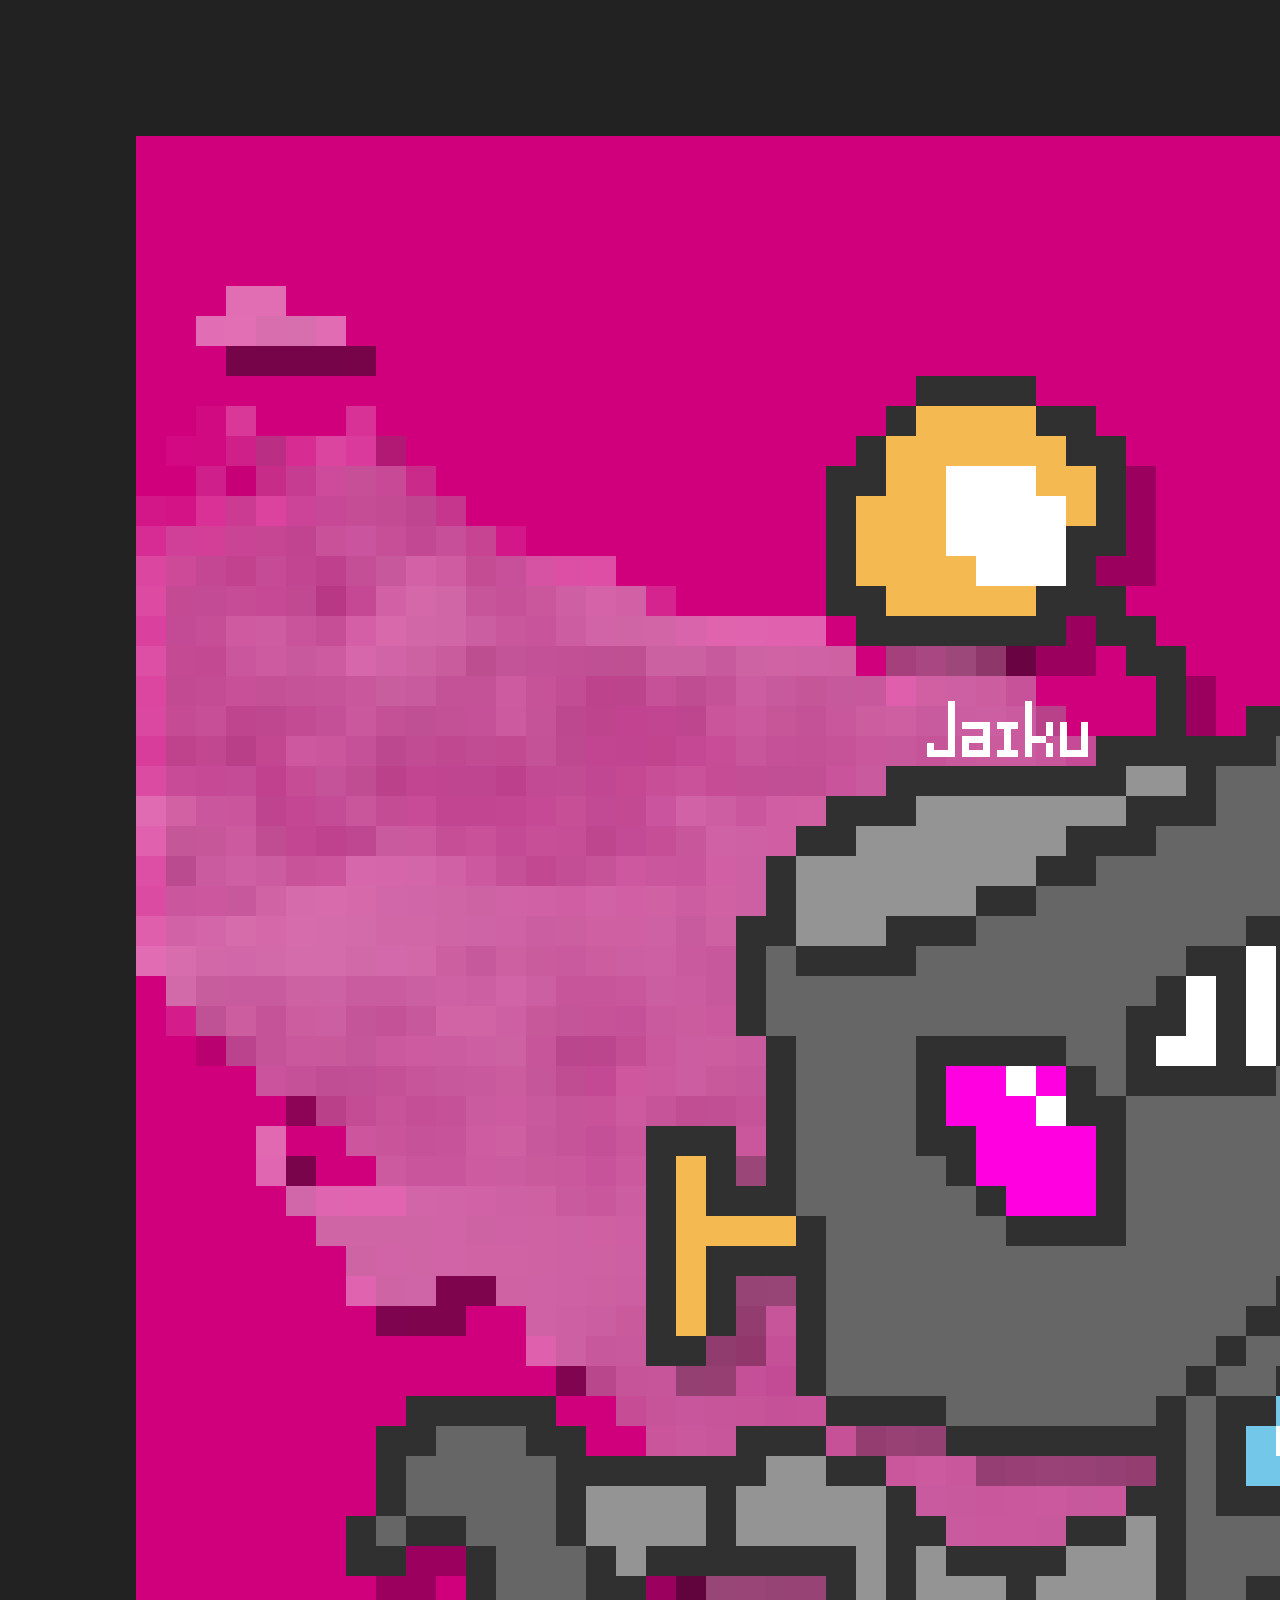
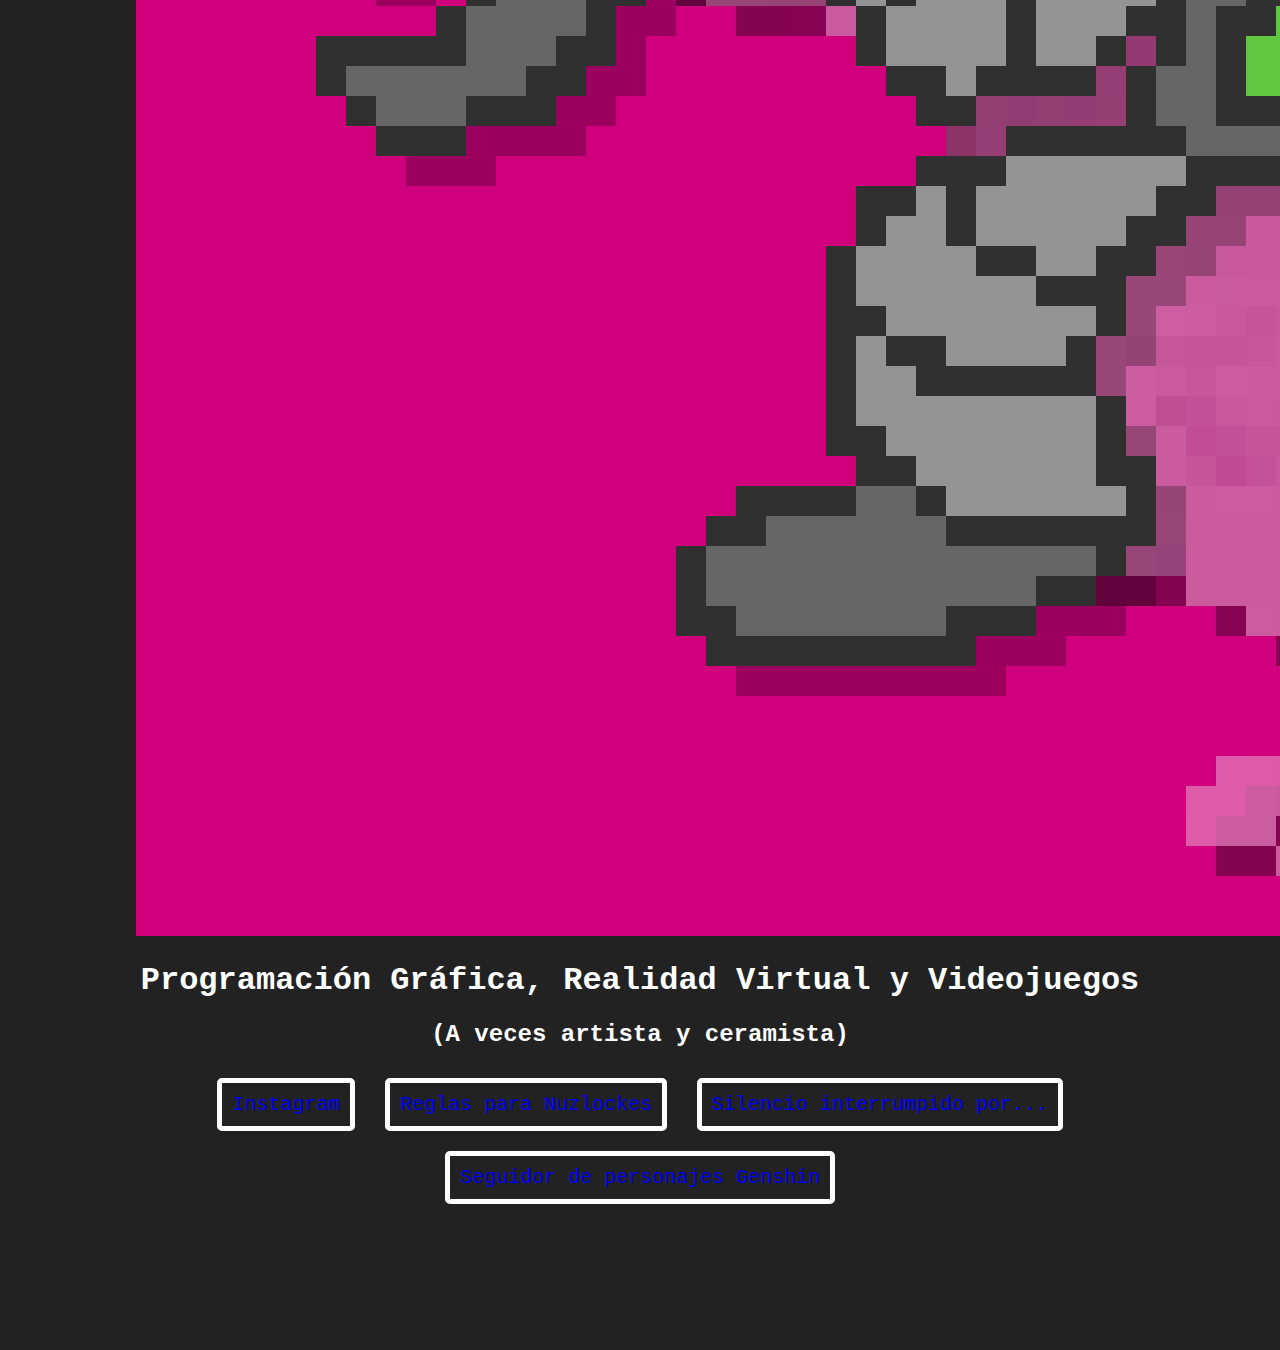
<file: index.html>
<!DOCTYPE html>

<html>
    <head>
        <link rel="stylesheet" href="indexStyle.css">
        <meta name="viewport" content="width=device-width, initial-scale=1, maximum-scale=1, minimum-scale=0.5, user-scalable=no, minimal-ui">
    </head>
    <body>


        <div id=top>
            <img src="indexImg/roboto.png" id="logo">
        </div>
        

        <div id=cuerpo>
            <div id="titulo">
                <h1>Programación Gráfica, Realidad Virtual y Videojuegos</h1>
                <h2>(A veces artista y ceramista)</h2>
            </div>

            <div id="botonera">
                <a href="https://www.instagram.com/jaiku.art/" target="_blank"> Instagram </a>
                <a href="./nuzlockeWeb/reglas.html" target="_blank"> Reglas para Nuzlockes </a>
                <a href="./silencioWeb/main.html" target="_blank"> Silencio interrumpido por... </a>
                <a href="./hoyoCharacterWeb/genshin.html" target="_blank"> Seguidor de personajes Genshin </a>
            </div>

        </div>
    </body>
</html>
</file>
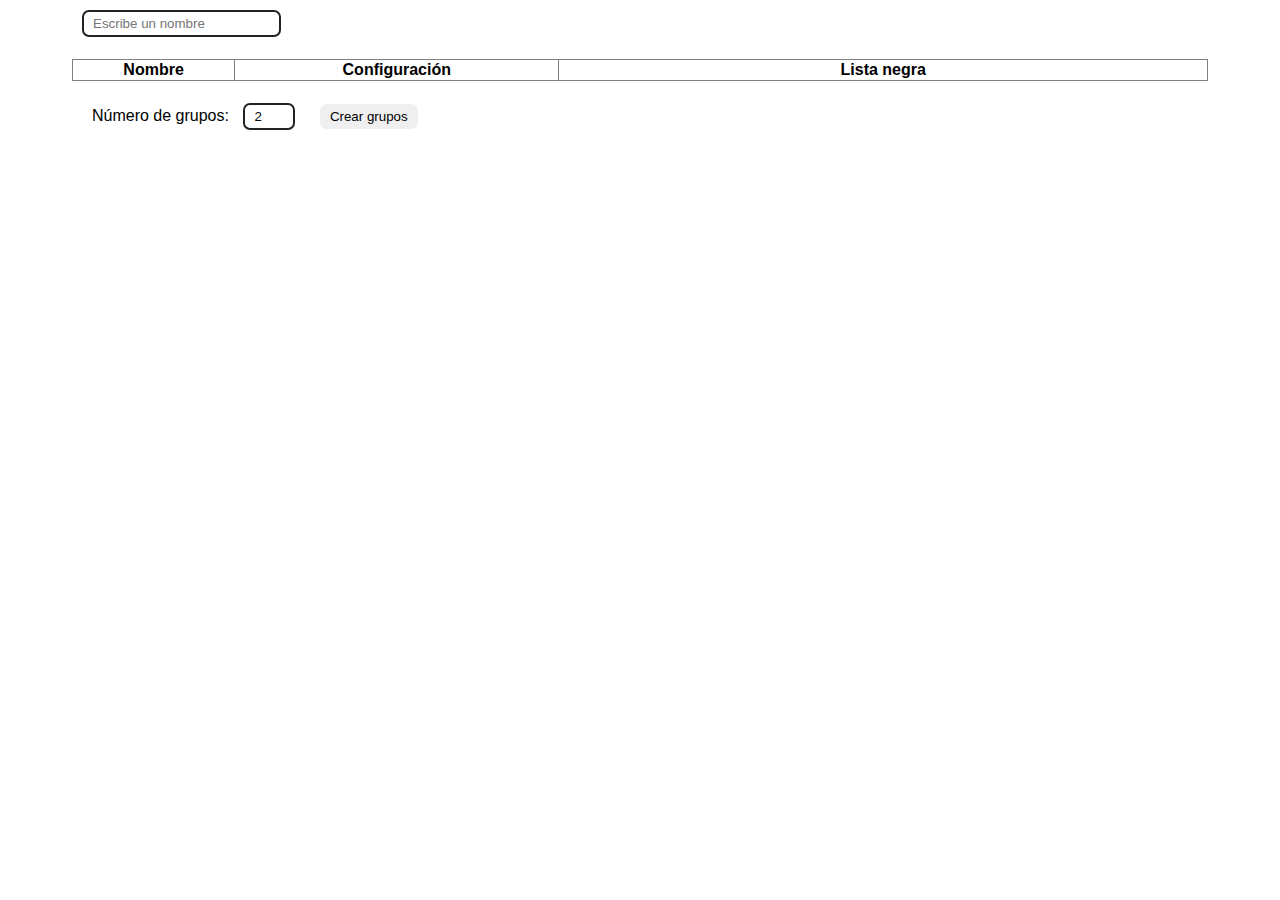
<file: groupCreator/index.html>
<!DOCTYPE html>


<html lang="es">

<head>
    <meta charset="UTF-8">
    <meta name="viewport" content="width=device-width, initial-scale=1.0">
    <title>Group Creator</title>
    <link rel="stylesheet" href="groupCreatorStyle.css">
    <script src="groupCreator.js"></script>
</head>



<body>

    <input type="text" id="nameInput" placeholder="Escribe un nombre" onkeydown="if(event.key==='Enter'){addRow(this.value);}">

    <table id="nameTable" border="1" style="border-collapse: collapse; margin-top: 20px; width: 100%;">
        <thead>
            <tr>
                <th style="width: 10%;">Nombre</th>
                <th style="width: 20%;">Configuración</th>
                <th style="width: 40%;">Lista negra</th>
            </tr>
        </thead>

        <tbody>
        </tbody>
    </table>

    <div style="margin: 20px;">
        <label for="groupSizeInput">Número de grupos:</label>
        <input type="number" id="groupSizeInput" value="2" min="2" max="9" onkeydown="return false;">
        <button onclick="createGroup(document.getElementById('groupSizeInput').value)">Crear grupos</button>
    </div>

        <div id="output2" style="margin: 20px;">
        <ul id="nameList2"></ul>
    </div>

</body>
</html>
</file>
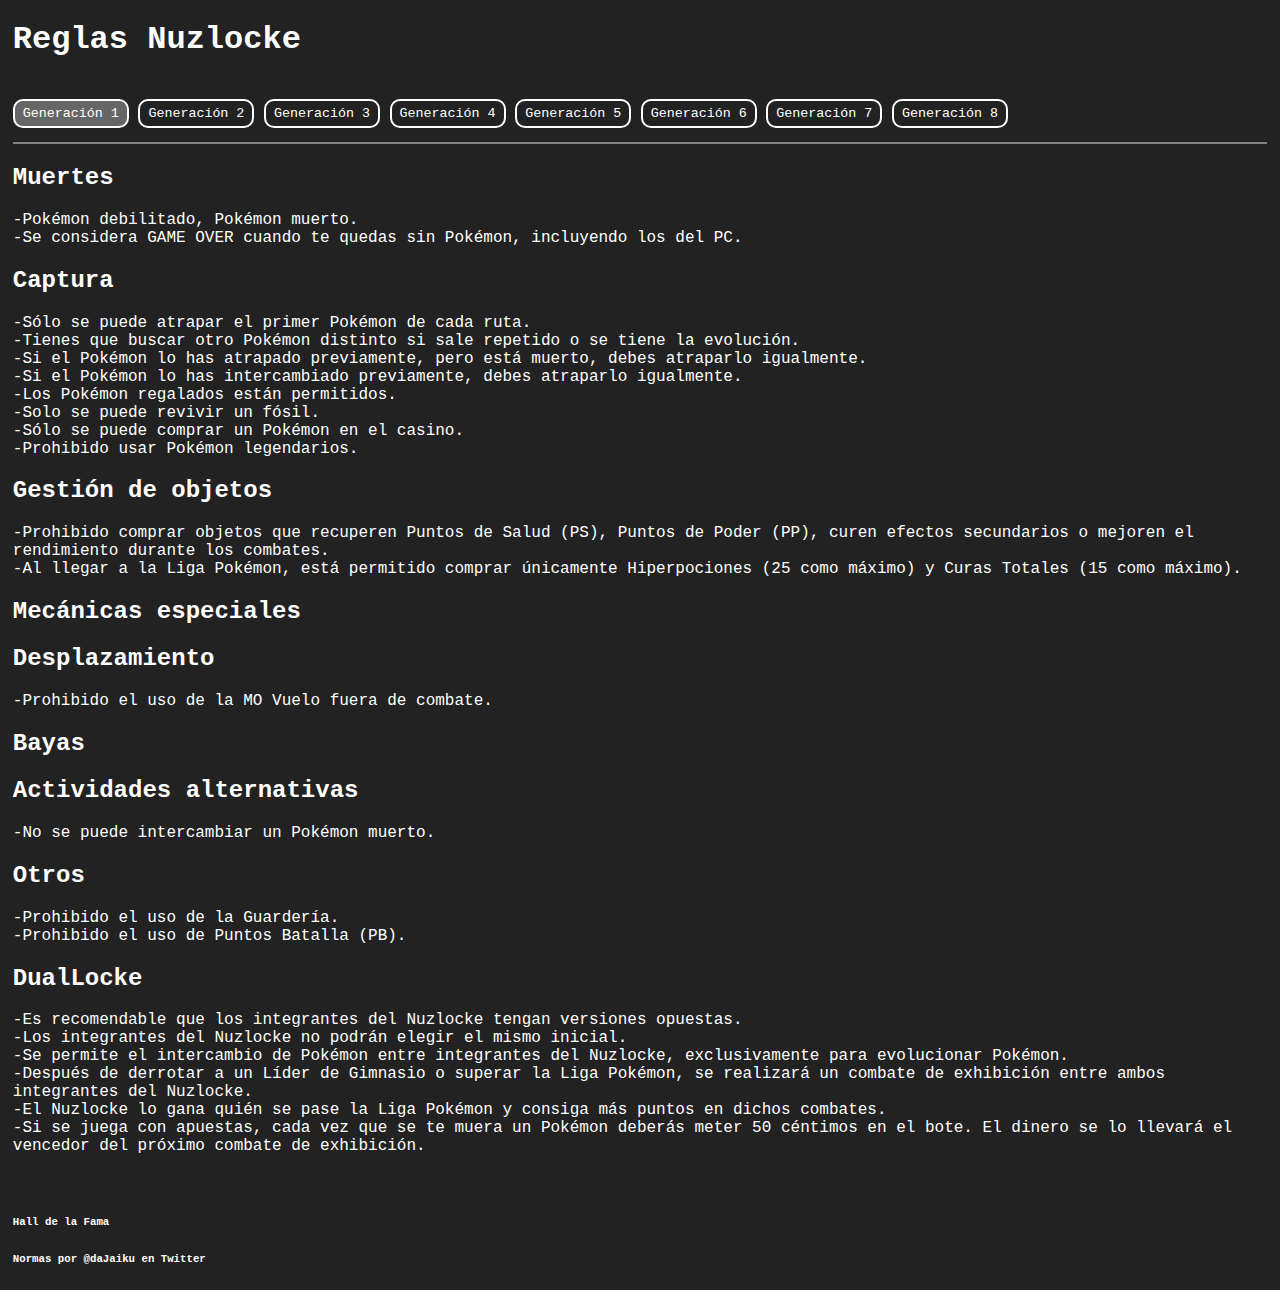
<file: nuzlockes/index.html>
<!DOCTYPE html>

<html>
    <head>       
        <title>Reglas Nuzlocke</title>
        <link rel="icon" href='https://upload.wikimedia.org/wikipedia/commons/thumb/5/53/Pok%C3%A9_Ball_icon.svg/2052px-Pok%C3%A9_Ball_icon.svg.png'>

        <meta charset="UTF-8">
        <meta name="viewport" content="width=device-width, initial-scale=1, maximum-scale=1, minimum-scale=1, user-scalable=no, minimal-ui">
	    
        <link rel="stylesheet" href="nuzlockeStyle.css">
        <script src="script.js"></script>
    </head>

    <body onload="change('gen1');">

        <h1>Reglas Nuzlocke</h1>

        <div id="botonera">
            <button id="gen1" onclick="change('gen1')">Generación 1</button>
            <button id="gen2" onclick="change('gen2')">Generación 2</button>
            <button id="gen3" onclick="change('gen3')">Generación 3</button>
            <button id="gen4" onclick="change('gen4')">Generación 4</button>
            <button id="gen5" onclick="change('gen5')">Generación 5</button>
            <button id="gen6" onclick="change('gen6')">Generación 6</button>
            <button id="gen7" onclick="change('gen7')">Generación 7</button>
            <button id="gen8" onclick="change('gen8')">Generación 8</button>
            <!-- <button id="gen9" onclick="change('gen9')">Generación 9</button> -->
            <!--Añadir botones según las generaciones aumenten-->

            <hr>
        </div>


        <h2>Muertes</h2>

        <div>-Pokémon debilitado, Pokémon muerto.</div>
        <div>-Se considera GAME OVER cuando te quedas sin Pokémon, incluyendo los del PC.</div>


        <h2>Captura</h2>

        <div class="gen1 gen2 gen3 gen4 gen5 gen6 gen7">-Sólo se puede atrapar el primer Pokémon de cada ruta.</div>
        <div class="gen8">-El Pokémon a atrapar será el primer encuentro aleatorio (si hay hierba alta) o el primer Pokémon a ciegas (si se está en una cueva).</div>
        <div class="gen8">-En el Área Silvestre se podrá atrapar un Pokémon por zona.</div>

        <div>-Tienes que buscar otro Pokémon distinto si sale repetido o se tiene la evolución.</div>
        <div>-Si el Pokémon lo has atrapado previamente, pero está muerto, debes atraparlo igualmente.</div>
        <div>-Si el Pokémon lo has intercambiado previamente, debes atraparlo igualmente.</div>

        <div class="gen4 gen5">-Si te sale un combate doble contra Pokémon salvajes, puedes elegir a quién atrapar.</div>
        <div class="gen6">-Si te sale una horda, puedes elegir a quién atrapar.</div>
        <div class="gen7">-Si el Pokémon salvaje inicia una cadena S.O.S., se deberá atrapar al Pokémon que la inició.</div>

        <div class="gen6">-Prohibido usar el DexNav para atrapar Pokémon.</div>
        <div class="gen8">-Prohibido atrapar Pokémon de Incursión.</div>

        <div>-Los Pokémon regalados están permitidos.</div>

        <div>-Solo se puede revivir un fósil.</div>

        <div class="gen1 gen2 gen3 gen4">-Sólo se puede comprar un Pokémon en el casino.</div>

        <div>-Prohibido usar Pokémon legendarios.</div>


        <h2>Gestión de objetos</h2>

        <div>-Prohibido comprar objetos que recuperen Puntos de Salud (PS), Puntos de Poder (PP), curen efectos secundarios o mejoren el rendimiento durante los combates.</div>

        <div class="gen1 gen2 gen3 gen4 gen5 gen6">-Al llegar a la Liga Pokémon, está permitido comprar únicamente Hiperpociones (25 como máximo) y Curas Totales (15 como máximo).</div>
        <div class="gen7">-Al llegar a la Liga Pokémon, está permitido comprar únicamente Máximas Pociones (20 como máximo) y Curas Totales (15 como máximo).</div>
        <div class="gen8">-Al llegar a la Liga Pokémon, está permitido comprar únicamente Máximas Pociones (15 como máximo) y Curas Totales (10 como máximo).</div>

        <div class="gen8">-Prohibido coger objetos ocultos en el Área Silvestre.</div>


        <h2>Mecánicas especiales</h2>

        <div class="gen6">-Prohibido el uso de la Megaevolución.</div>
        <div class="gen7">-Prohibido el uso de los Movimientos Z.</div>
        <div class="gen8">-Prohibido el uso del Dinamax.</div>


        <h2>Desplazamiento</h2>

        <div class="gen1 gen2 gen3 gen4 gen5 gen6">-Prohibido el uso de la MO Vuelo fuera de combate.</div>
        <div class="gen6">-Prohibido el uso del Ultravuelo.</div>
        <div class="gen7">-Prohibido el uso del Vuelo Charizard.</div>
        <div class="gen8">-Prohibido el uso del Corvitaxi.</div>


        <h2>Bayas</h2>

        <div class="gen3 gen4 gen6">-Prohibido plantar bayas.</div>
        <div class="gen6 gen7 gen8">-No abusar de la generación diaria de bayas.</div>


        <h2>Actividades alternativas</h2>

        <div class="gen4 gen5 gen6 gen7 gen8">-Prohibido el intercambio vía Intenet.</div>

        <div>-No se puede intercambiar un Pokémon muerto.</div>

        <div class="gen4">-Prohibido el uso de la Plaza Amistad.</div>
        <div class="gen6">-Prohibido el uso del PokéRecreo o del Superentrenamiento.</div>
        <div class="gen7">-Prohibido el uso del PokéResort o del PokéRelax.</div>
        <div class="gen8">-Prohibido el uso del Campamento Pokémon o de los PokéTrabajos.</div>


        <h2>Otros</h2>

        <div>-Prohibido el uso de la Guardería.</div>

        <div class="gen8">-Prohibido el uso del PC portátil.</div>
        <div class="gen8">-Prohibido realizar Incursiones.</div>

        <div class="gen1 gen2 gen3 gen4 gen5 gen6 gen7">-Prohibido el uso de Puntos Batalla (PB).</div>
        <div class="gen8">-Prohibido el uso de Vatios (W) o Puntos Batalla (PB).</div>

        <!--habilidad recogida banneada
            farmear objeto con ladrón banneado
            -->


        <h2>DualLocke</h2>

        <div>-Es recomendable que los integrantes del Nuzlocke tengan versiones opuestas.</div>
        <div>-Los integrantes del Nuzlocke no podrán elegir el mismo inicial.</div>

        <div>-Se permite el intercambio de Pokémon entre integrantes del Nuzlocke, exclusivamente para evolucionar Pokémon.</div>

        <div class="gen1 gen2 gen3 gen4 gen5 gen6 gen8">-Después de derrotar a un Líder de Gimnasio o superar la Liga Pokémon, se realizará un combate de exhibición entre ambos integrantes del Nuzlocke.</div>
        <div class="gen7">-Después de derrotar a un Pokémon Dominante, un Kahuna o superar la Liga Pokémon, se realizará un combate de exhibición entre ambos integrantes del Nuzlocke.</div>

        <div>-El Nuzlocke lo gana quién se pase la Liga Pokémon y consiga más puntos en dichos combates.</div>
        <div>-Si se juega con apuestas, cada vez que se te muera un Pokémon deberás meter 50 céntimos en el bote. El dinero se lo llevará el vencedor del próximo combate de exhibición.</div>

        <br />
        <br />

        <a href="hall.html" target="blank">
            <h6>Hall de la Fama</h6>
        </a>

        <a href="https://twitter.com/dajaiku" target="_blank">
            <h6>Normas por @daJaiku en Twitter</h6>
        </a>    
    </body>
</html>
</file>
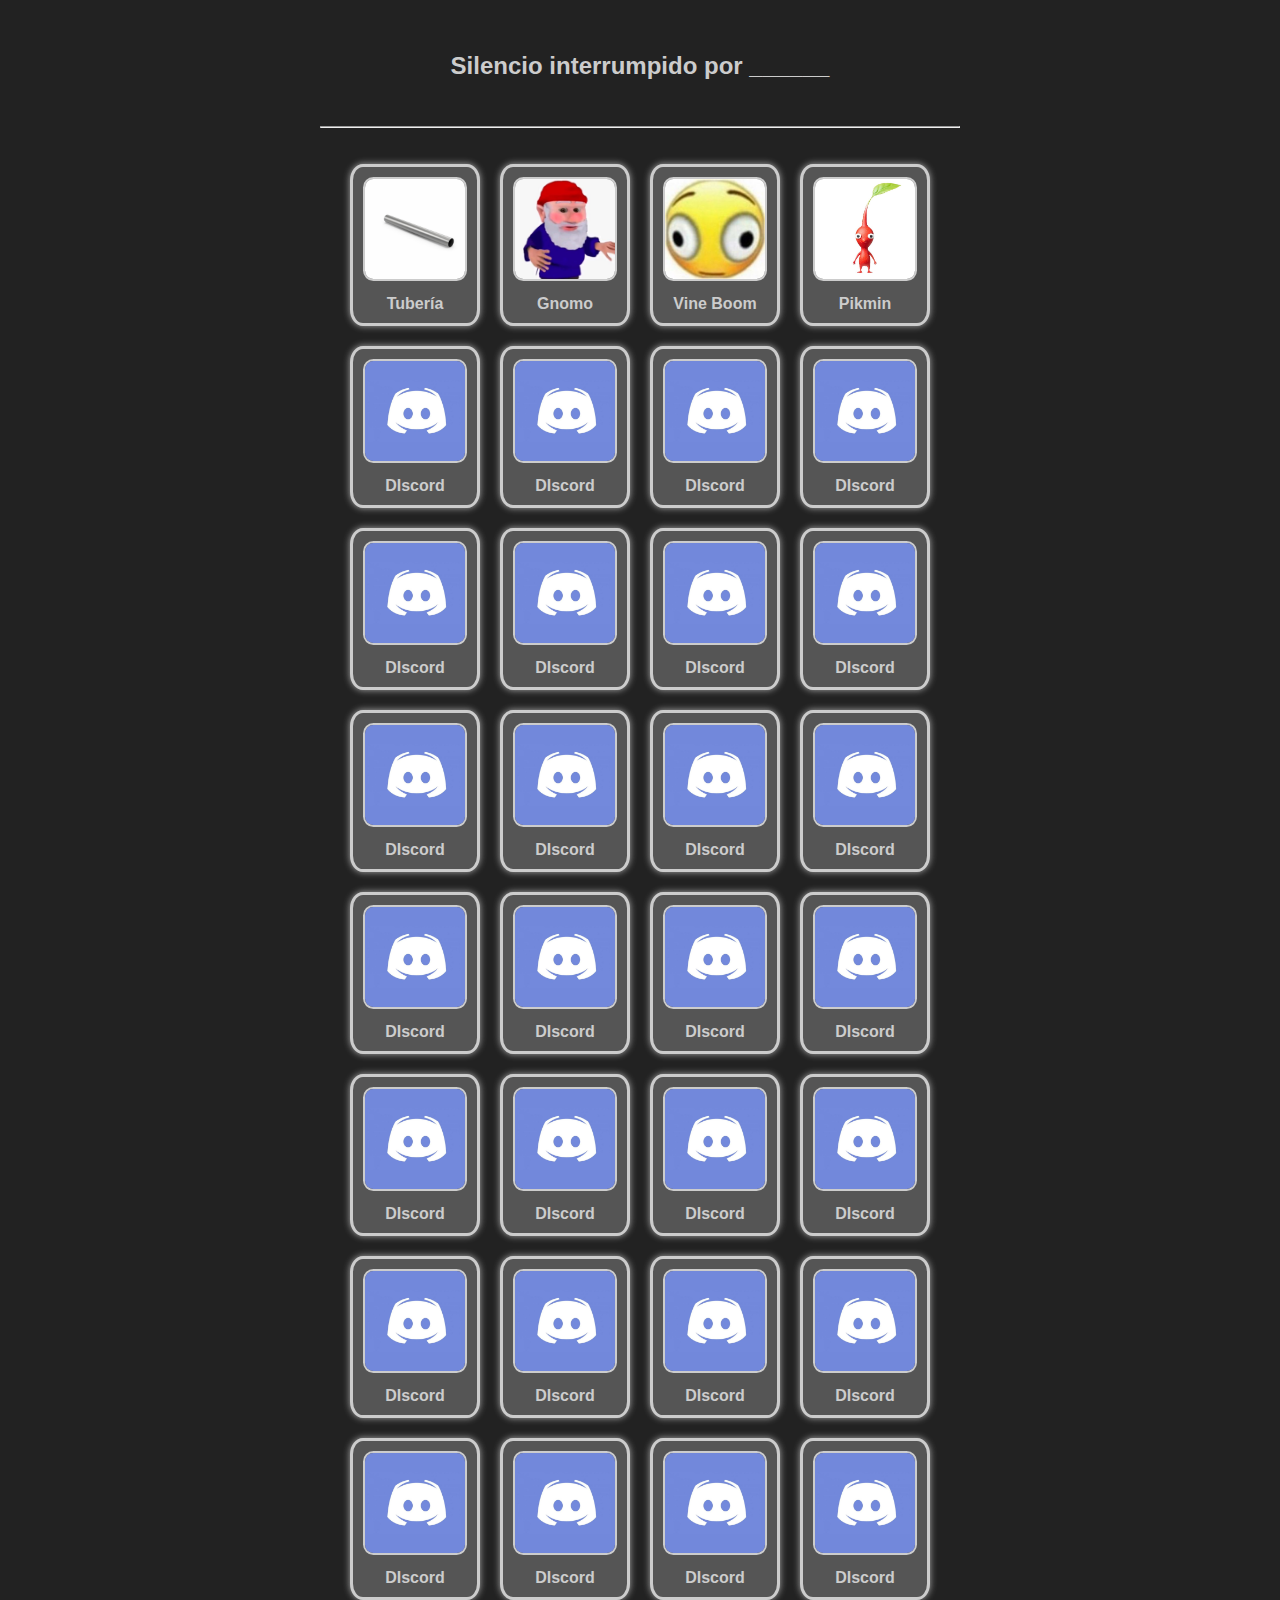
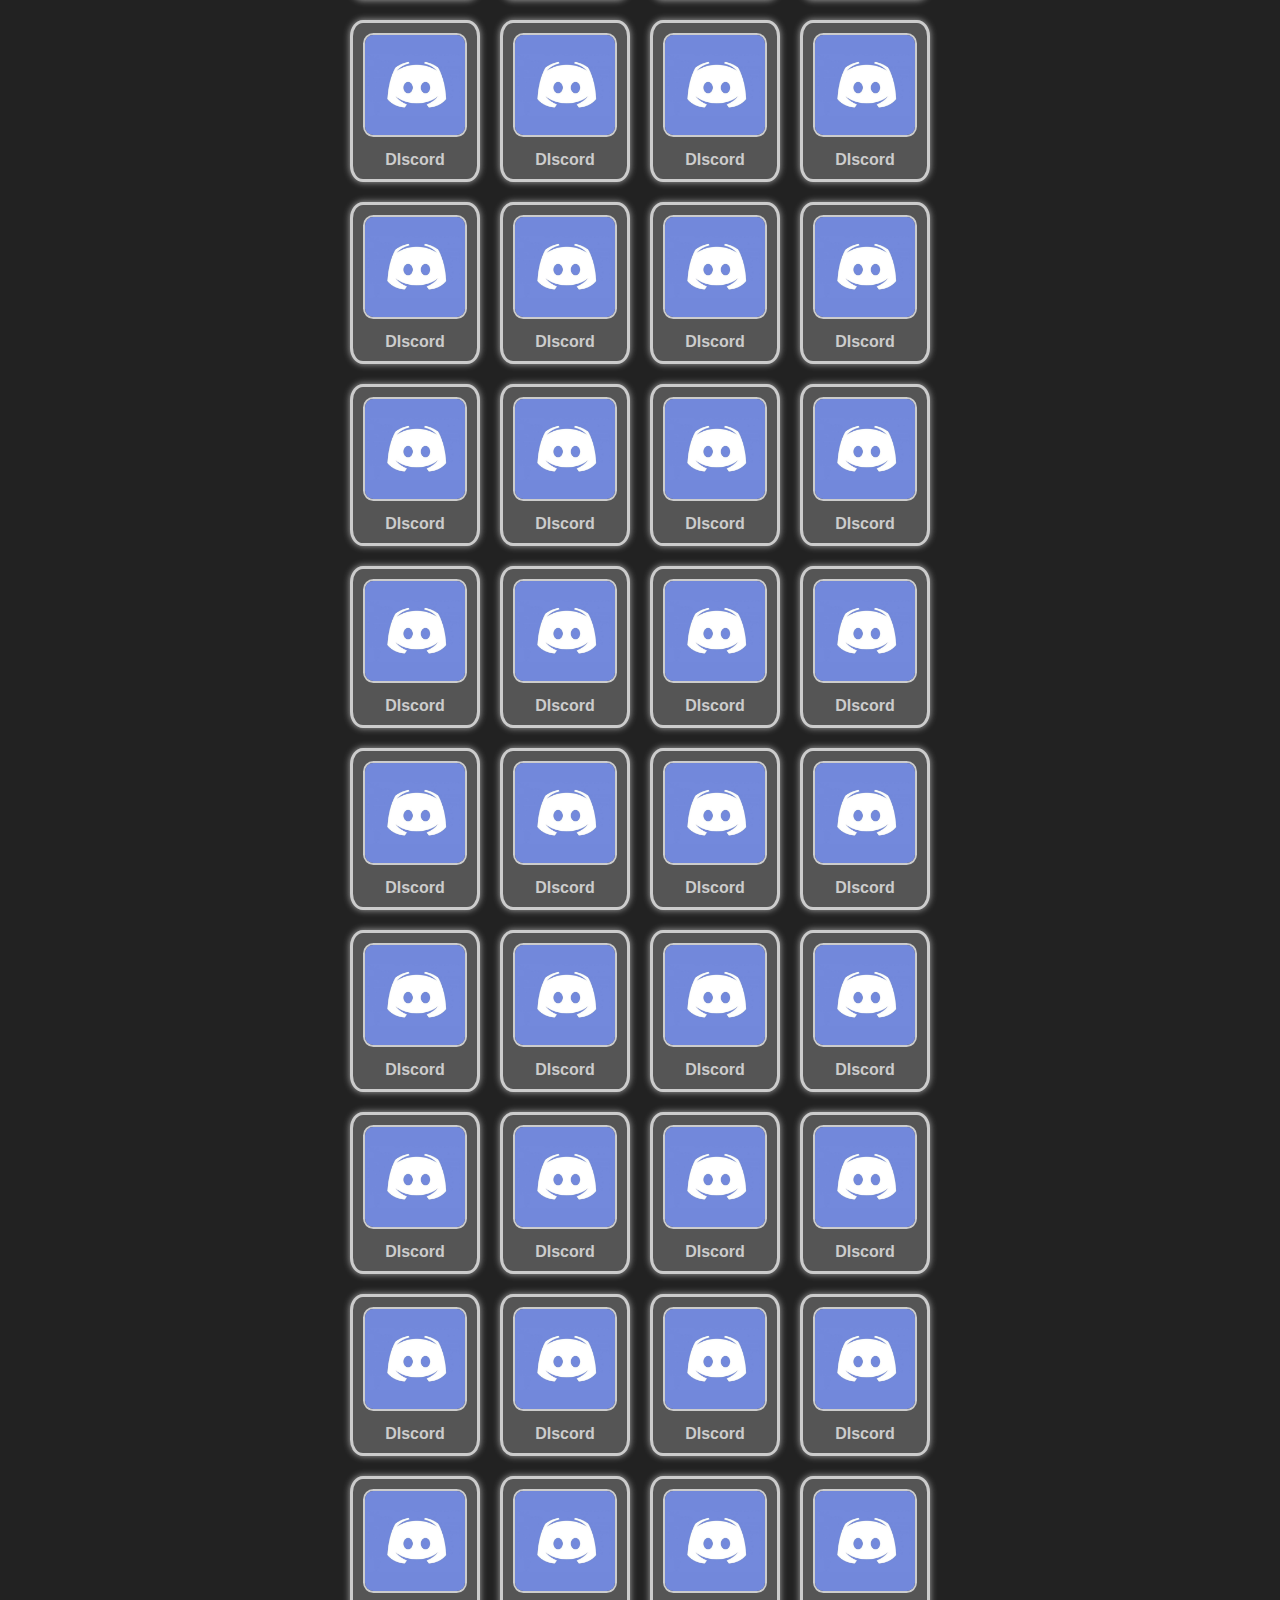
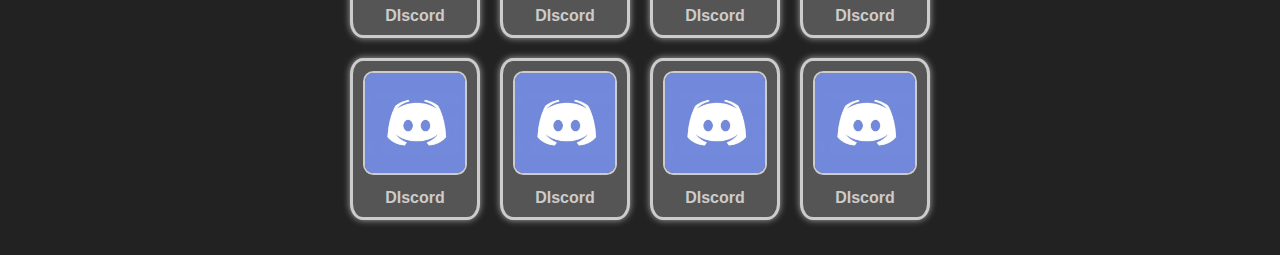
<file: silencioInterrumpido/index.html>
<!DOCTYPE html>
<html>

    <head>
        <title>Silencio interrumpido por _____</title>
        <link rel="stylesheet" type="text/css" href="style.css">
        <script type="module" src="script.js"></script>

        <meta name="viewport" content="width=device-width, initial-scale=1, maximum-scale=1, minimum-scale=0.5, user-scalable=no, minimal-ui">
    </head>

    
    <body onload="init()">
        <div id="titulo">
            <h2>Silencio interrumpido por ______</h6>
            <br><hr>
        </div>
        <br>
        <div id="botonera"></div>
    </body>

</html>
</file>
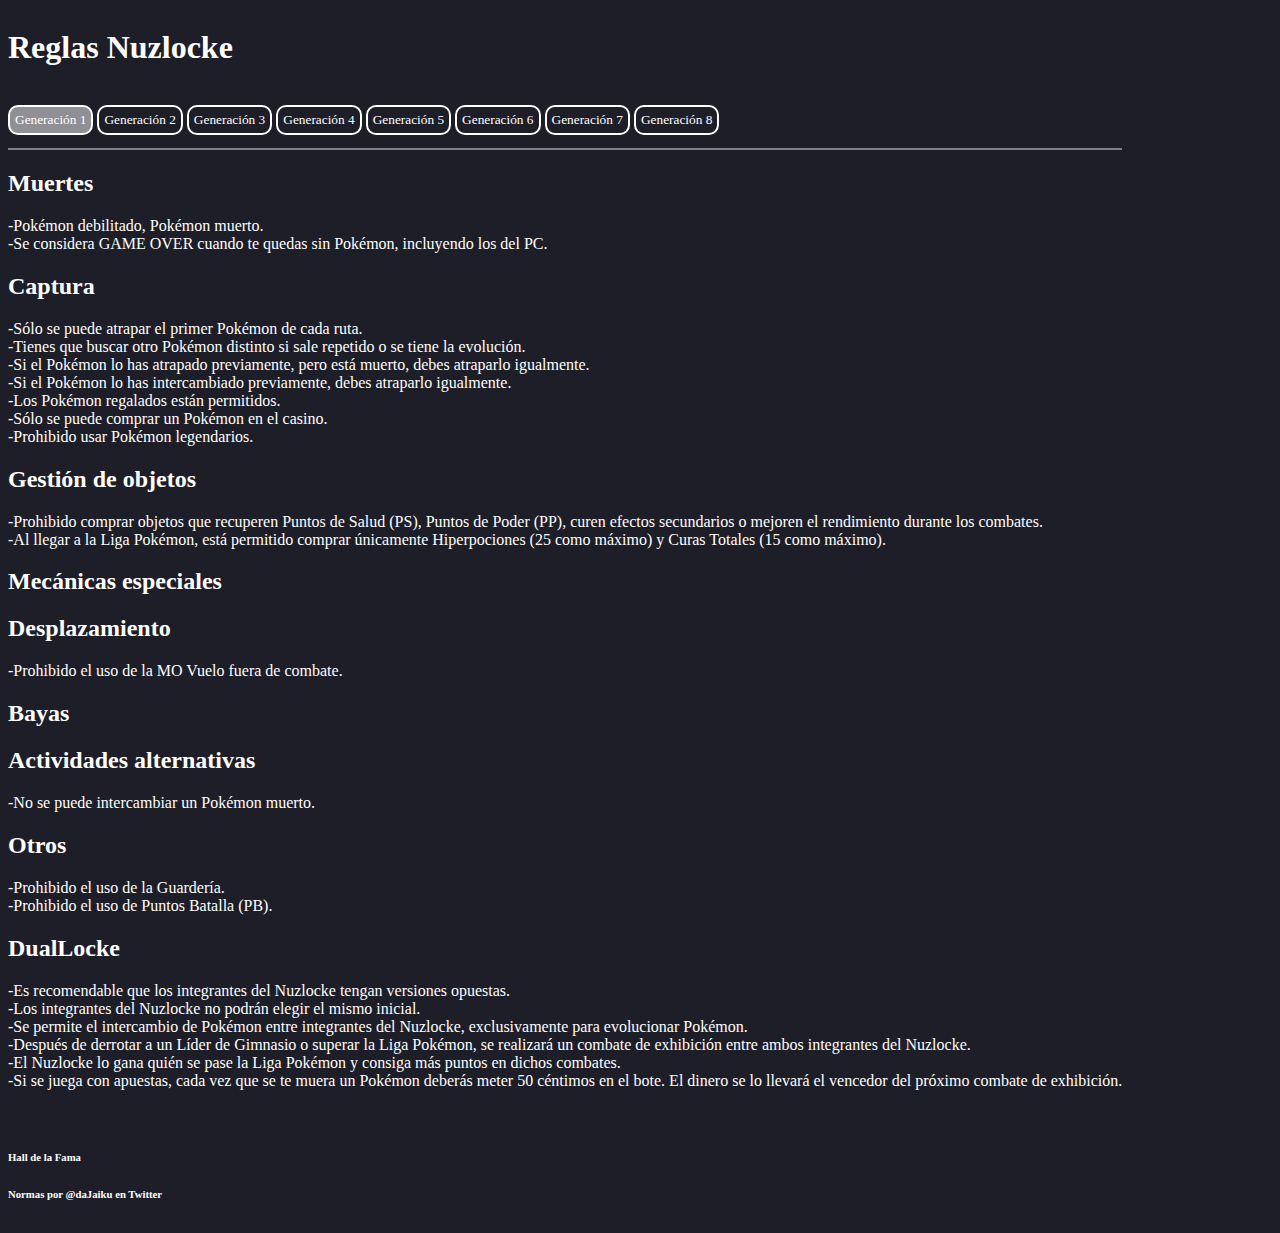
<file: Reglas.html>
<!DOCTYPE html>

<html>
    <head>       
        <title>Reglas Nuzlocke</title>
        <link rel="icon" href='https://upload.wikimedia.org/wikipedia/commons/thumb/5/53/Pok%C3%A9_Ball_icon.svg/2052px-Pok%C3%A9_Ball_icon.svg.png'>

        <meta charset="UTF-8">
        <meta name="viewport" content="width=device-width, initial-scale=1, maximum-scale=1, minimum-scale=1, user-scalable=no, minimal-ui">
	    
        <link rel="stylesheet" href="Estilo.css">
        <script src="Scripts.js"></script>
    </head>

    <body onload="change('gen1');">

        <h1>Reglas Nuzlocke</h1>

        <div id="botonera">
            <button id="gen1" onclick="change('gen1')">Generación 1</button>
            <button id="gen2" onclick="change('gen2')">Generación 2</button>
            <button id="gen3" onclick="change('gen3')">Generación 3</button>
            <button id="gen4" onclick="change('gen4')">Generación 4</button>
            <button id="gen5" onclick="change('gen5')">Generación 5</button>
            <button id="gen6" onclick="change('gen6')">Generación 6</button>
            <button id="gen7" onclick="change('gen7')">Generación 7</button>
            <button id="gen8" onclick="change('gen8')">Generación 8</button>
            <!-- <button id="gen9" onclick="change('gen9')">Generación 9</button> -->
            <!--Añadir botones según las generaciones aumenten-->

            <hr>
        </div>


        <h2>Muertes</h2>

        <div>-Pokémon debilitado, Pokémon muerto.</div>
        <div>-Se considera GAME OVER cuando te quedas sin Pokémon, incluyendo los del PC.</div>


        <h2>Captura</h2>

        <div class="gen1 gen2 gen3 gen4 gen5 gen6 gen7">-Sólo se puede atrapar el primer Pokémon de cada ruta.</div>
        <div class="gen8">-El Pokémon a atrapar será el primer encuentro aleatorio (si hay hierba alta) o el primer Pokémon a ciegas (si se está en una cueva).</div>
        <div class="gen8">-En el Área Silvestre se podrá atrapar un Pokémon por zona.</div>

        <div>-Tienes que buscar otro Pokémon distinto si sale repetido o se tiene la evolución.</div>
        <div>-Si el Pokémon lo has atrapado previamente, pero está muerto, debes atraparlo igualmente.</div>
        <div>-Si el Pokémon lo has intercambiado previamente, debes atraparlo igualmente.</div>

        <div class="gen4 gen5">-Si te sale un combate doble contra Pokémon salvajes, puedes elegir a quién atrapar.</div>
        <div class="gen6">-Si te sale una horda, puedes elegir a quién atrapar.</div>
        <div class="gen7">-Si el Pokémon salvaje inicia una cadena S.O.S., se deberá atrapar al Pokémon que la inició.</div>

        <div class="gen6">-Prohibido usar el DexNav para atrapar Pokémon.</div>
        <div class="gen8">-Prohibido atrapar Pokémon de Incursión.</div>

        <div>-Los Pokémon regalados están permitidos.</div>

        <div class="gen1 gen2 gen3 gen4">-Sólo se puede comprar un Pokémon en el casino.</div>

        <div>-Prohibido usar Pokémon legendarios.</div>


        <h2>Gestión de objetos</h2>

        <div>-Prohibido comprar objetos que recuperen Puntos de Salud (PS), Puntos de Poder (PP), curen efectos secundarios o mejoren el rendimiento durante los combates.</div>

        <div class="gen1 gen2 gen3 gen4 gen5 gen6">-Al llegar a la Liga Pokémon, está permitido comprar únicamente Hiperpociones (25 como máximo) y Curas Totales (15 como máximo).</div>
        <div class="gen7">-Al llegar a la Liga Pokémon, está permitido comprar únicamente Máximas Pociones (20 como máximo) y Curas Totales (15 como máximo).</div>
        <div class="gen8">-Al llegar a la Liga Pokémon, está permitido comprar únicamente Máximas Pociones (15 como máximo) y Curas Totales (10 como máximo).</div>

        <div class="gen8">-Prohibido coger objetos ocultos en el Área Silvestre.</div>


        <h2>Mecánicas especiales</h2>

        <div class="gen6">-Prohibido el uso de la Megaevolución.</div>
        <div class="gen7">-Prohibido el uso de los Movimientos Z.</div>
        <div class="gen8">-Prohibido el uso del Dinamax.</div>


        <h2>Desplazamiento</h2>

        <div class="gen1 gen2 gen3 gen4 gen5 gen6">-Prohibido el uso de la MO Vuelo fuera de combate.</div>
        <div class="gen6">-Prohibido el uso del Ultravuelo.</div>
        <div class="gen7">-Prohibido el uso del Vuelo Charizard.</div>
        <div class="gen8">-Prohibido el uso del Corvitaxi.</div>


        <h2>Bayas</h2>

        <div class="gen3 gen4 gen6">-Prohibido plantar bayas.</div>
        <div class="gen6 gen7 gen8">-No abusar de la generación diaria de bayas.</div>


        <h2>Actividades alternativas</h2>

        <div class="gen4 gen5 gen6 gen7 gen8">-Prohibido el intercambio vía Intenet.</div>

        <div>-No se puede intercambiar un Pokémon muerto.</div>

        <div class="gen4">-Prohibido el uso de la Plaza Amistad.</div>
        <div class="gen6">-Prohibido el uso del PokéRecreo o del Superentrenamiento.</div>
        <div class="gen7">-Prohibido el uso del PokéResort o del PokéRelax.</div>
        <div class="gen8">-Prohibido el uso del Campamento Pokémon o de los PokéTrabajos.</div>


        <h2>Otros</h2>

        <div>-Prohibido el uso de la Guardería.</div>

        <div class="gen8">-Prohibido el uso del PC portátil.</div>
        <div class="gen8">-Prohibido realizar Incursiones.</div>

        <div class="gen1 gen2 gen3 gen4 gen5 gen6 gen7">-Prohibido el uso de Puntos Batalla (PB).</div>
        <div class="gen8">-Prohibido el uso de Vatios (W) o Puntos Batalla (PB).</div>

        <!--habilidad recogida banneada
            farmear objeto con ladrón banneado
            -->


        <h2>DualLocke</h2>

        <div>-Es recomendable que los integrantes del Nuzlocke tengan versiones opuestas.</div>
        <div>-Los integrantes del Nuzlocke no podrán elegir el mismo inicial.</div>

        <div>-Se permite el intercambio de Pokémon entre integrantes del Nuzlocke, exclusivamente para evolucionar Pokémon.</div>

        <div class="gen1 gen2 gen3 gen4 gen5 gen6 gen8">-Después de derrotar a un Líder de Gimnasio o superar la Liga Pokémon, se realizará un combate de exhibición entre ambos integrantes del Nuzlocke.</div>
        <div class="gen7">-Después de derrotar a un Pokémon Dominante, un Kahuna o superar la Liga Pokémon, se realizará un combate de exhibición entre ambos integrantes del Nuzlocke.</div>

        <div>-El Nuzlocke lo gana quién se pase la Liga Pokémon y consiga más puntos en dichos combates.</div>
        <div>-Si se juega con apuestas, cada vez que se te muera un Pokémon deberás meter 50 céntimos en el bote. El dinero se lo llevará el vencedor del próximo combate de exhibición.</div>

        <br />
        <br />

        <a href="Hall.html" target="blank">
            <h6>Hall de la Fama</h6>
        </a>

        <a href="https://twitter.com/dajaiku" target="_blank">
            <h6>Normas por @daJaiku en Twitter</h6>
        </a>    
    </body>
</html>
</file>
<file: indexStyle.css>
html
{
    padding: 10%;
    background-color: #222;
    text-align: center;
    color: #fff;
    font-family: 'Courier New', Courier, monospace;
}

a
{
    border: 5px solid;
    border-color: #fff;
    border-radius: 5px;
    background-color: #222;
    padding: 10px;
    margin:10px;
    display: inline-block;
    text-align: center;
    cursor: pointer;
    text-decoration: none;
    font-size: 20px;
    transition: all 0.3s ease;
}

a:visited {
    color: #fff;
}
</file>
<file: groupCreator/groupCreatorStyle.css>
:root
{
    --bgcolor: #222;
    --hlcolor: #444;
    --textcolor: #fff;
    --redcolor: #f55;
    --redcolorcontrast: #f88;
}


html
{
    width: 90%;
    margin: 0 auto;

    font-family:'Gill Sans', 'Gill Sans MT', Calibri, 'Trebuchet MS', sans-serif

}


button, select, input[type="text"], input[type="number"]
{
    border: none;
    border-radius: 7px;
    padding: 5px 10px;
    margin: 2px 10px;

    text-align: center;

    cursor: pointer;
}

select
{
    width: 150px;
    padding: 4px 9px;
    margin-left: 50px;
    border: 2px solid var(--bgcolor);


}

input[type="text"], input[type="number"]
{
    padding: 4px 9px;
    border: 2px solid var(--bgcolor);

        text-align: left;
}

input[type="number"]
{
    width: 30px;
}

#deleteButton
{
    background-color: var(--redcolor);
    color: var(--textcolor);
}

#deleteButton:hover
{
    background-color: var(--redcolorcontrast);
}

.blacklistButton:hover
{
    color: var(--redcolor);
    border: 2px solid var(--redcolor);
    background-color: #fee;

    padding: 4px 9px;
    margin: 2px 9px;
}


td, th
{
    text-align: center;
}
</file>
<file: nuzlockes/nuzlockeStyle.css>
:root
{
    --bgcolor: #222;
    --hlcolor: #444;
    --hlcolor2: #222b;
    --textcolor: #fff;
}


html
{
    background-color: var(--bgcolor);
    color: var(--textcolor);

    font-family: 'Courier New', Courier, monospace;



    
}

body
{
    transition: 0.5s ease;


    @media (min-width: 1300px)
    {
        margin: 0% 30%;
    }
    @media (max-width: 1300px)
    {
        margin: 0% 1%;
    }
}

button
{
    background: inherit;
    border-color: var(--textcolor);
    color: var(--textcolor);

    margin: 0.5% 0 0.5%;
    padding: 5px 8px;
    border-radius: 10px;
    border-style: solid;

    transition: 0.2s ease-in;

    font-family: 'Courier New', Courier, monospace;
}

button:hover
{
    background-color: var(--hlcolor);
}

hr
{
    background-color: var(--textcolor);
    border-style:solid;
}

#botonera
{
    background-color: var(--bgcolor);

    top: 0;
    padding: 1% 1% 0%;
    margin: 0 -1%;

    position: sticky;
}

a
{
    color: inherit;
    text-decoration: none;
}

img
{
    background-color: var(--bgcolor);

    height: 200px;
    width: 200px;
    margin: 5px;
    border-radius: 10px;
}

#team
{
    display: flex;
    flex-wrap: wrap;
}

#pokemon
{
    position: relative;

    background-color: var(--textcolor);
    color: var(--bgcolor);
    font-weight: bold;

    display: flex;
    flex-direction: column;
    text-align: center;

    margin:5px;
    padding: 5px;
    border-radius: 10px;
    font-size: 105%;
}

.data
{
    position: absolute;

    color: white;
    border-radius: 10px;
    background-color: var(--hlcolor2);
    width: 90%;
    height: 82%;
    top: 5%;
    left: 5%;

    opacity: 0;
    transition: 0.2s ease;
}

.data:hover, .data:active
{
    opacity: 100%;
}
</file>
<file: silencioInterrumpido/style.css>
html
{
    background-color: #222;
    color: #ccc;

    font-family: Arial, sans-serif;
    font-weight: bold;

    margin: -1% 0%;
    text-align: center;

    user-select: none;
}

body
{
    transition: 0.5s ease;

    @media (min-width: 1250px)
    {
        margin: 1% 25%;
    }
}


#titulo
{
    background-color: #222;

    top: 0;
    padding-top: 5%;
    position: sticky;
}

#botonera
{
    display: flex;
    flex-wrap: wrap;
    justify-content: center;
}

.boton
{
    background-color: #555;
    transition: background-color 0.4s;

    margin: 10px;
    padding: 10px;
    border: 3px solid;
    border-radius: 10%;
    
    cursor: pointer;
    box-shadow: 0 0 7px #aaa;
}

.imagen
{
    width: 100px;
    height: 100px;

    border: 2px solid;
    border-radius: 10%;
}

.texto
{
    margin-top: 10px;
}
</file>
<file: Estilo.css>
html
{
    background-color: rgb(30, 30, 40);
    color: white;

    display: flex;

    font-family: Consolas, -apple-system;
}

button
{
    background: inherit;
    border-color: white;
    color: white;

    margin: 0.5% 0 0.5%;
    padding: 5px;
    border-radius: 10px;
    border-style: solid;

    transition: 0.2s ease-in;

    font-family: Consolas, -apple-system;
}

button:hover
{
    background-color: rgb(255, 255, 255, 0.25);
}

hr
{
    background-color: white;
    border-style:solid;
}

#botonera
{
    background-color: rgb(30, 30, 40);

    top: 0;
    padding-top: 1%;

    position: sticky;
}

a
{
    color: inherit;
    text-decoration: none;
}

img
{
    background-color: rgb(30, 30, 40);

    height: 200px;
    width: 200px;
    margin: 5px;
    border-radius: 10px;


}

#team
{
    display: flex;
    flex-wrap: wrap;
}

#pokemon
{
    position: relative;

    background-color:white;
    color: rgb(30, 30, 40);

    display: flex;
    flex-direction: column;
    text-align: center;

    margin:5px;
    padding: 5px;
    border-radius: 10px;
    font-size: 105%;
}

.data
{
    position: absolute;

    color: white;
    border-radius: 10px;
    background-color: rgb(30, 30, 40, 0.8);
    width: 90%;
    height: 82%;
    top: 5%;
    left: 5%;

    opacity: 0;
    transition: 0.2s ease;
}

.data:hover, .data:active
{
    opacity: 100%;
}
</file>
